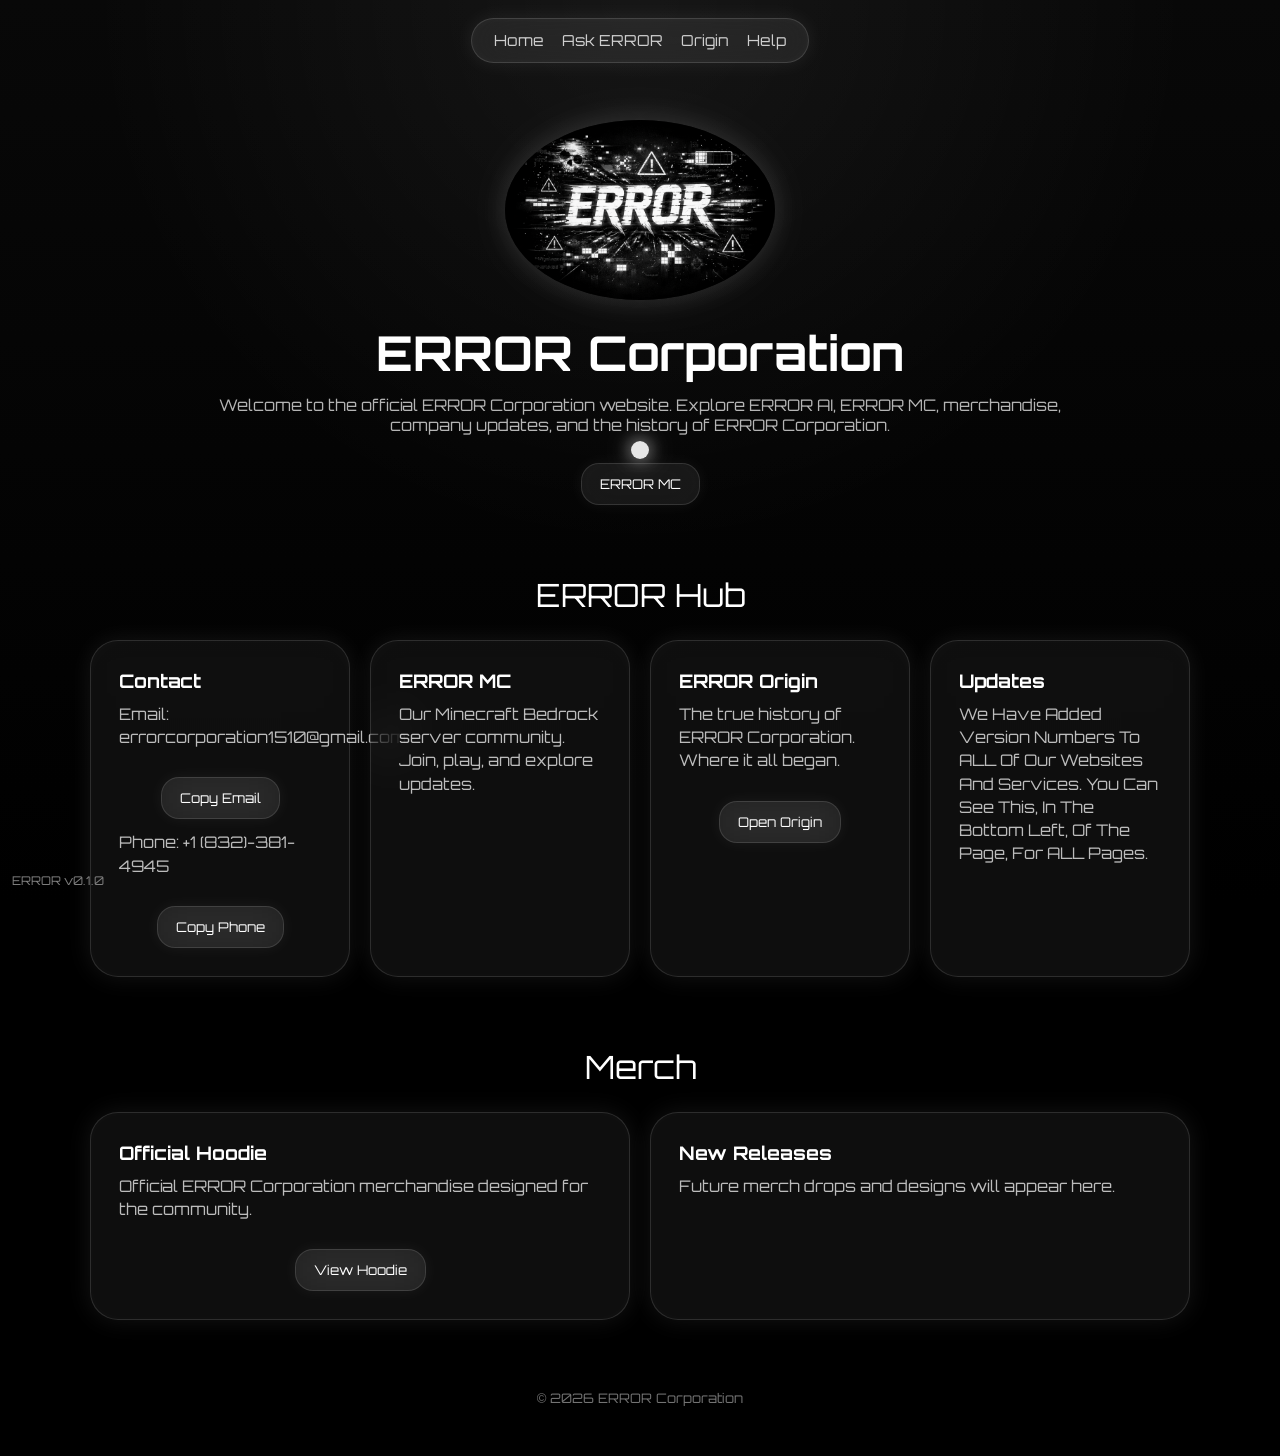
<file: index.html>
<!DOCTYPE html>
<html lang="en">
<head>
<meta charset="UTF-8">
<meta name="viewport" content="width=device-width, initial-scale=1.0">
<title>ERROR</title>

<link href="https://fonts.googleapis.com/css2?family=Orbitron:wght@400;500;700&display=swap" rel="stylesheet">

<link rel="icon" type="image/png" href="assets/ERROR Official Emblem 3.png">

<meta name="description" content="Welcome to the official ERROR Corporation website. Explore ERROR AI, ERROR MC, projects, updates, merchandise, and the history of ERROR Corporation.">

<meta name="keywords" content="ERROR Corporation, ERROR, ERROR AI, ERROR MC, AI chatbot, gaming community, minecraft server, experimental technology">

<meta name="author" content="ERROR Corporation">

<meta name="robots" content="index, follow">

<meta name="bingbot" content="index, follow">

<meta property="og:title" content="ERROR Corporation">
<meta property="og:description" content="A futuristic technology and AI-driven project featuring ERROR AI and ERROR MC.">
<meta property="og:type" content="website">
<meta property="og:url" content="https://error-lake.vercel.app/">
<meta property="og:image" content="https://error-lake.vercel.app/assets/ERROR Logo 1.png">

<meta name="twitter:card" content="summary_large_image">
<meta name="twitter:title" content="ERROR Corporation">
<meta name="twitter:description" content="Futuristic AI + gaming + experimental tech project.">
<meta name="twitter:image" content="https://error-lake.vercel.app/assets/ERROR Logo 1.png">

<link rel="canonical" href="https://error-lake.vercel.app/">

<style>
*{
  margin:0;
  padding:0;
  box-sizing:border-box;
  font-family:"Orbitron", sans-serif;
}

html{
  scroll-behavior:smooth;
}

body{
  background:#000;
  color:#fff;
  overflow-x:hidden;
  cursor:none;
}

/* STATIC BACKGROUND */
body::before{
  content:"";
  position:fixed;
  inset:0;
  background:
  radial-gradient(circle at top, rgba(255,255,255,.06), transparent 50%),
  linear-gradient(to bottom, rgba(255,255,255,.03), rgba(0,0,0,.96));
  z-index:0;
}

/* TOP BAR */
.topbar{
  position:fixed;
  top:18px;
  left:50%;
  transform:translateX(-50%);
  z-index:50;

  padding:12px 22px;
  border-radius:999px;

  background:rgba(255,255,255,.08);
  backdrop-filter:blur(22px);
  border:1px solid rgba(255,255,255,.14);

  box-shadow:
  0 0 20px rgba(255,255,255,.08),
  inset 0 0 10px rgba(255,255,255,.03);

  display:flex;
  gap:18px;
  align-items:center;
}

.topbar a{
  color:#fff;
  text-decoration:none;
  font-size:.95rem;
  opacity:.78;
  transition:.25s;
}

.topbar a:hover{
  opacity:1;
  text-shadow:0 0 12px rgba(255,255,255,.45);
}

/* MAIN */
main{
  position:relative;
  z-index:2;
  padding:120px 16px 50px;
}

/* HERO */
.hero{
  text-align:center;
  max-width:900px;
  margin:auto;
}

.hero img{
  height:180px;
  width:auto;
  border-radius:50%;
  box-shadow:
  0 0 28px rgba(255,255,255,.14),
  0 0 70px rgba(255,255,255,.05);
}

.hero h1{
  margin-top:18px;
  font-size:3rem;
}

.hero p{
  margin-top:12px;
  opacity:.7;
  font-size:1rem;
}

/* BUTTONS */
.btn-row{
  margin-top:28px;
  display:flex;
  flex-wrap:wrap;
  gap:12px;
  justify-content:center;
}

button{
  border:none;
  color:white;
  padding:12px 18px;
  border-radius:18px;
  cursor:pointer;
  transition:.25s;

  background:rgba(255,255,255,.08);
  backdrop-filter:blur(18px);
  border:1px solid rgba(255,255,255,.12);

  box-shadow:0 0 16px rgba(255,255,255,.06);
}

button:hover{
  transform:translateY(-2px);
  background:rgba(255,255,255,.14);
  box-shadow:0 0 24px rgba(255,255,255,.12);
}

/* SECTIONS */
.section{
  margin-top:70px;
}

.section-title{
  text-align:center;
  font-size:2rem;
  margin-bottom:25px;
}

/* GRID */
.grid{
  display:grid;
  grid-template-columns:repeat(auto-fit,minmax(260px,1fr));
  gap:20px;
  max-width:1100px;
  margin:auto;
}

/* CARD */
.card{
  padding:28px;
  border-radius:28px;

  background:rgba(255,255,255,.055);
  backdrop-filter:blur(25px);
  border:1px solid rgba(255,255,255,.13);

  box-shadow:
  0 0 24px rgba(255,255,255,.08),
  inset 0 0 14px rgba(255,255,255,.02);

  transition:.28s;
}

.card:hover{
  transform:translateY(-6px);
  box-shadow:
  0 0 34px rgba(255,255,255,.13),
  inset 0 0 14px rgba(255,255,255,.03);
}

.card h3{
  margin-bottom:10px;
}

.card p{
  opacity:.72;
  line-height:1.45;
}

/* FOOTER */
footer{
  margin-top:70px;
  text-align:center;
  opacity:.45;
  font-size:.82rem;
}

/* OPTIMIZED CURSOR */
.cursor{
  position:fixed;
  width:18px;
  height:18px;
  border-radius:50%;
  pointer-events:none;
  z-index:9999;

  background:rgba(255,255,255,.9);

  box-shadow:
  0 0 18px rgba(255,255,255,.75),
  0 0 40px rgba(255,255,255,.28);

  transform:translate(-50%,-50%);
  transition:
  transform .08s linear,
  width .2s ease,
  height .2s ease,
  opacity .2s ease;
}

.cursor.active{
  width:28px;
  height:28px;

  background:rgba(255,255,255,.95);

  box-shadow:
  0 0 24px rgba(255,255,255,.85),
  0 0 60px rgba(255,255,255,.35);
}

.version-info{
  position:fixed;
  bottom:12px;
  left:12px;

  color:#808080;
  font-size:12px;
  font-family:'Orbitron',sans-serif;

  z-index:5;
  pointer-events:none;
}

@media(max-width:700px){
  .hero h1{
    font-size:2.2rem;
  }

  .topbar{
    gap:10px;
    padding:10px 14px;
    flex-wrap:wrap;
    justify-content:center;
  }
}
</style>
</head>

<body>

<div class="cursor"></div>

<main>

<section class="hero" id="home">

  <img src="assets/ERROR Logo 1.png" alt="ERROR Logo">

  <h1>ERROR Corporation</h1>

  <p>
Welcome to the official ERROR Corporation website.
Explore ERROR AI, ERROR MC, merchandise, company updates,
and the history of ERROR Corporation.
</p>

  <div class="btn-row">

    <button onclick="window.open('errormc.html','_blank')">
      ERROR MC
    </button>

  </div>

</section>

<section class="section">

  <div class="section-title">ERROR Hub</div>

  <div class="grid">

  <div class="card">
    <h3>Contact</h3>

    <p>Email: errorcorporation1510@gmail.com</p>
    <div class="btn-row">
  <button onclick="copyText(this, 'errorcorporation1510@gmail.com')">
    Copy Email
  </button>
</div>
  
    <p style="margin-top:12px;">Phone: +1 (832)-381-4945</p>
    <div class="btn-row">
  <button onclick="copyText(this, '+1 (832)-381-4945')">
    Copy Phone
  </button>
</div>
  </div>

    <div class="card">
      <h3>ERROR MC</h3>
      <p>Our Minecraft Bedrock server community. Join, play, and explore updates.</p>
    </div>

    <div class="card">
      <h3>ERROR Origin</h3>
      <p>The true history of ERROR Corporation. Where it all began.</p>

      <div class="btn-row">
        <button onclick="window.open('origin.html','_blank')">
          Open Origin
        </button>
      </div>

    </div>

    <div class="card">
      <h3>Updates</h3>
      <p>We Have Added Version Numbers To ALL Of Our Websites And Services. You Can See This, In The Bottom Left, Of The Page, For ALL Pages.</p>
    </div>

  </div>

</section>

<section class="section">

  <div class="section-title">Merch</div>

  <div class="grid">

    <div class="card">

      <h3>Official Hoodie</h3>

      <p>Official ERROR Corporation merchandise designed for the community.</p>

      <div class="btn-row">
        <button onclick="window.open('https://www.customink.com/designs/ERROR%20Official%20Hoodie/bbc0-00d2-3tuy/share?pc=EMAIL-40778&utm_campaign=shared%20design&utm_source=share%20link&utm_medium=shared%20design&utm_content=shared%20desktop','_blank')">
          View Hoodie
        </button>
      </div>

    </div>

    <div class="card">
      <h3>New Releases</h3>
      <p>Future merch drops and designs will appear here.</p>
    </div>

  </div>

</section>

<footer>
© 2026 ERROR Corporation
</footer>

<div class="version-info">
ERROR v0.1.0
</div>

</main>

<script>
function clickSound(){
  const audio = new Audio("[data-uri]");
  audio.volume = 0.18;
  audio.play();
}

document.querySelectorAll("button,a").forEach(el=>{
  el.addEventListener("click", clickSound);
});

const cursor = document.querySelector(".cursor");

let mouseX = window.innerWidth / 2;
let mouseY = window.innerHeight / 2;

let currentX = mouseX;
let currentY = mouseY;

document.addEventListener("mousemove", e=>{
  mouseX = e.clientX;
  mouseY = e.clientY;
});

function animateCursor(){
  currentX += (mouseX - currentX) * 0.18;
  currentY += (mouseY - currentY) * 0.18;

  cursor.style.left = currentX + "px";
  cursor.style.top = currentY + "px";

  requestAnimationFrame(animateCursor);
}

animateCursor();

document.querySelectorAll("button,a,.card").forEach(el=>{
  el.addEventListener("mouseenter", ()=>cursor.classList.add("active"));
  el.addEventListener("mouseleave", ()=>cursor.classList.remove("active"));
});
</script>

<script>
function copyText(button, text){
  navigator.clipboard.writeText(text).catch(err => {
  console.warn("Clipboard failed:", err);
});

  const original = button.innerText;
  button.innerText = "Copied ✓";

  setTimeout(() => {
    button.innerText = original;
  }, 1200);
}
</script>

<script type="module">
import { loadToolbar } from "./js/toolbar.js";

document.addEventListener("DOMContentLoaded", () => {
  loadToolbar();
});
</script>

</body>
</html>
</file>
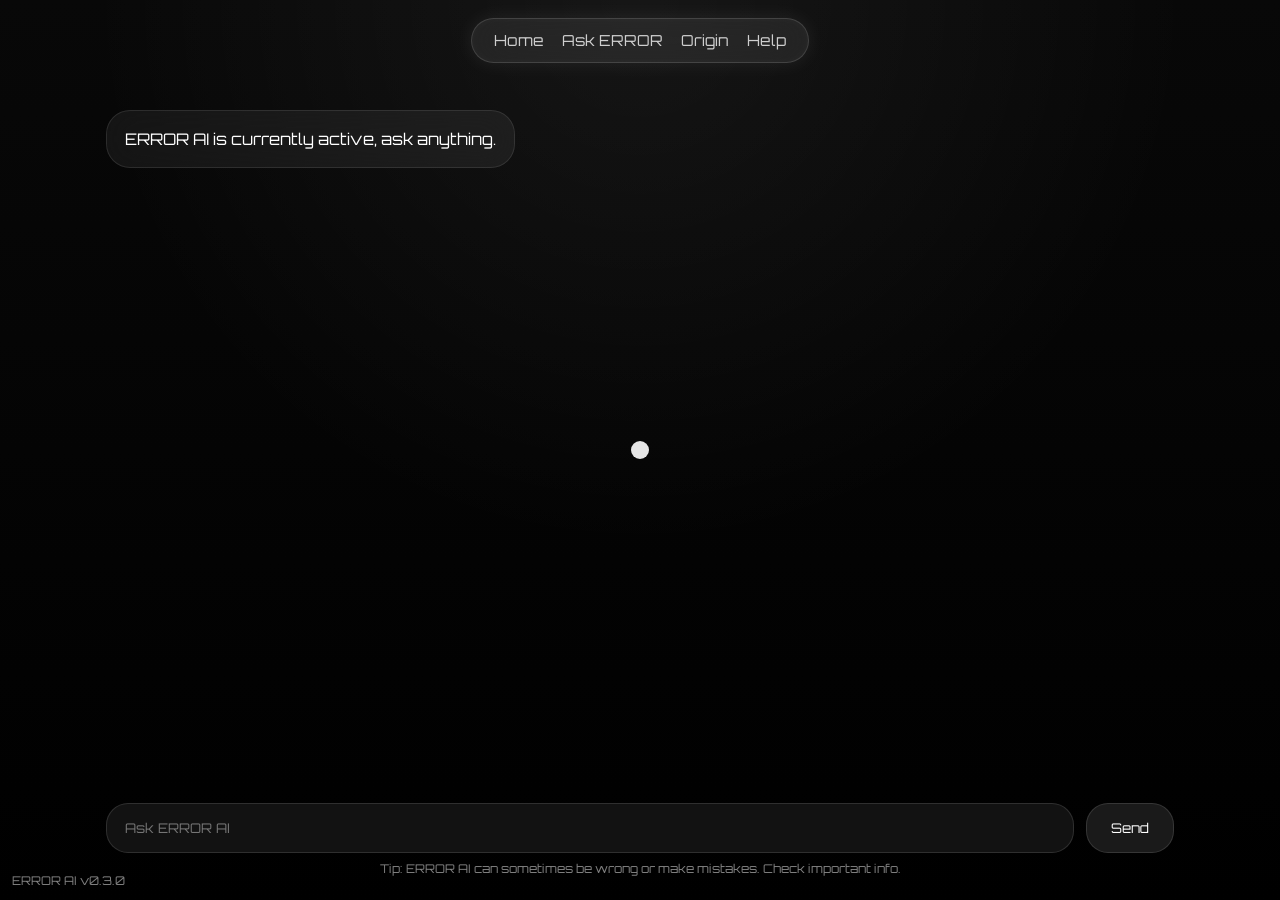
<file: ai.html>
<!DOCTYPE html>
<html lang="en">
<head>
<meta charset="UTF-8">
<meta name="viewport" content="width=device-width, initial-scale=1.0">
<title>ERROR AI</title>

<link rel="icon" type="image/png" href="assets/ERROR Logo 2.png">

<link rel="preconnect" href="https://fonts.googleapis.com">
<link rel="preconnect" href="https://fonts.gstatic.com" crossorigin>
<link href="https://fonts.googleapis.com/css2?family=Orbitron:wght@400;500;700&display=swap" rel="stylesheet">

<link rel="stylesheet" href="css/global.css">

<style>
*{
  margin:0;
  padding:0;
  box-sizing:border-box;
}

html{
  scroll-behavior:smooth;
  cursor:none;
}

body{
  background:#000;
  color:#fff;
  overflow-y:auto;
  overflow-x:hidden;
  cursor:none;
}

/* BACKGROUND */
body::before{
  content:"";
  position:fixed;
  inset:0;
  background:
    radial-gradient(circle at top, rgba(255,255,255,.06), transparent 50%),
    linear-gradient(to bottom, rgba(255,255,255,.03), rgba(0,0,0,.96));
  z-index:0;
}

/* MAIN LAYOUT */
main{
  position:relative;
  z-index:2;
  width:100%;
  height:100vh;
  display:flex;
  flex-direction:column;
}

/* CHAT CONTAINER */
.chat-container{
  flex:1;
  width:100%;
  max-width:1100px;
  margin:auto;
  display:flex;
  flex-direction:column;
  padding:110px 16px 24px;
}

/* CHAT BOX (IMPORTANT FIX: smooth scrolling) */
.chat-box{
  flex:1;
  overflow-y:auto;
  display:flex;
  flex-direction:column;
  gap:18px;
  padding-right:6px;
}

/* MESSAGES */
.message{
  max-width:78%;
  padding:16px 18px;
  border-radius:24px;
  line-height:1.5;
  backdrop-filter:blur(18px);
  border:1px solid rgba(255,255,255,.1);
  animation:fadeIn .25s ease;
}

.user{
  align-self:flex-end;
  background:rgba(255,255,255,.12);
}

.ai{
  align-self:flex-start;
  background:rgba(255,255,255,.06);
}

/* INPUT AREA */
.input-area{
  margin-top:18px;
  display:flex;
  gap:12px;
}

.input-area input{
  flex:1;
  padding:16px 18px;
  border:none;
  outline:none;
  color:white;
  border-radius:22px;
  background:rgba(255,255,255,.07);
  border:1px solid rgba(255,255,255,.12);
}

.input-area button{
  border:none;
  color:white;
  padding:16px 24px;
  border-radius:22px;
  cursor:none;
  background:rgba(255,255,255,.1);
  border:1px solid rgba(255,255,255,.12);
}

/* CUSTOM CURSOR */
.cursor{
  position:fixed;
  width:18px;
  height:18px;
  border-radius:50%;
  pointer-events:none;
  z-index:2147483647;
  background:rgba(255,255,255,.9);
  transform:translate(-50%,-50%);
}

/* LOCK SCREEN */
#errorLock {
  position:fixed;
  inset:0;
  background:rgba(0,0,0,.96);
  display:none;
  align-items:center;
  justify-content:center;
  flex-direction:column;
  z-index:10000;
}

#errorLock input {
  padding:12px;
  border-radius:10px;
  border:none;
  outline:none;
  margin-top:12px;
}

#errorLock button {
  margin-top:10px;
  padding:10px 16px;
  cursor:none;
}

/* VERSION NUMBER */
.version-info{
  position:fixed;
  bottom:12px;
  left:12px;

  color:#808080;
  font-size:12px;
  font-family:'Orbitron',sans-serif;

  z-index:5;
  pointer-events:none;
}

/* TIP LINE */
.error-tip{
  margin-top:8px;

  color:#808080;
  font-size:12px;
  font-family:'Orbitron',sans-serif;

  text-align:center;
  user-select:none;
}

/* ANIMATION */
@keyframes fadeIn{
  from{opacity:0; transform:translateY(8px);}
  to{opacity:1; transform:translateY(0);}
}
</style>
</head>

<body>

<div class="cursor"></div>

<!-- 🔥 LOCK SCREEN -->
<div id="errorLock">
  <h2>EMPLOYEE ACCESS REQUIRED</h2>
  <input type="password" id="errorPass" placeholder="Enter Code">
  <button onclick="checkErrorPass()">Unlock</button>
</div>

<main>

  <div class="chat-container">

    <div class="chat-box" id="chatBox">
      <div class="message ai">ERROR AI is currently active, ask anything.</div>
    </div>

    <div class="input-area">
      <input type="text" id="userInput" placeholder="Ask ERROR AI">
      <button id="sendBtn">Send</button>
    </div>

    <div class="error-tip">
  Tip: ERROR AI can sometimes be wrong or make mistakes. Check important info.
</div>

  </div>

</main>

<div class="version-info">
ERROR AI v0.3.0
</div>

<script>

let isUnlocked = false;
let identity = "User"; // changes after unlock

const chatBox = document.getElementById("chatBox");
const userInput = document.getElementById("userInput");
const sendBtn = document.getElementById("sendBtn");
const lockScreen = document.getElementById("errorLock");

const savedChat = localStorage.getItem("errorChat");

if(savedChat){
  chatBox.innerHTML = savedChat;
}

chatBox.scrollTop = chatBox.scrollHeight;

function addMessage(text, type){
  const div = document.createElement("div");
  div.className = `message ${type}`;
  div.textContent = text;

  chatBox.appendChild(div);
  chatBox.scrollTop = chatBox.scrollHeight;

  localStorage.setItem(
    "errorChat",
    chatBox.innerHTML
  );
}

/* 🔥 TRIGGER LOCK */
function handleSpecial(message){
  if(message.trim() === "This is ERROR"){
    lockScreen.style.display = "flex";
    return true;
  }
  return false;
}

/* 🔥 PASSWORD CHECK */
function checkErrorPass(){
  const pass = document.getElementById("errorPass").value;

  if(pass === "1510"){
    isUnlocked = true;
    identity = "ERROR";

    lockScreen.style.display = "none";
    addMessage("ERROR MODE ACTIVATED", "ai");
  } else {
    alert("ACCESS DENIED");
  }
}

async function sendMessage(){

  const message = userInput.value.trim();
  if(!message) return;

  /* CHECK SPECIAL TRIGGER */
  if(handleSpecial(message)){
    userInput.value = "";
    return;
  }

  /* 🔥 NATURE CLIENT COMMAND */
  if(message.trim() === "utility mod link nature"){

    addMessage(message, "user");

    addMessage(
      "Nature Client Utility Mod: https://natureclient.com/",
      "ai"
    );

    userInput.value = "";
    return;
  }

  /* NORMAL FLOW */
  addMessage(message, "user");
  userInput.value = "";

  addMessage("ERROR AI is thinking...", "ai");
  const thinkingMessage = chatBox.lastElementChild;

  try{

    const response = await fetch("/api/ai", {
      method:"POST",
      headers:{ "Content-Type":"application/json" },
      body:JSON.stringify({ message })
    });

    const data = await response.json();

    let reply = data.reply || "No response.";

    if(isUnlocked){
      reply = `[${identity}] ${reply}`;
    }

    thinkingMessage.textContent = reply;

  } catch(error){
    thinkingMessage.textContent = "ERROR AI connection failure.";
  }
}

sendBtn.addEventListener("click", sendMessage);

userInput.addEventListener("keydown", e=>{
  if(e.key === "Enter"){
    sendMessage();
  }
});

</script>

<script>
const cursor = document.querySelector(".cursor");

let mouseX = window.innerWidth / 2;
let mouseY = window.innerHeight / 2;
let currentX = mouseX;
let currentY = mouseY;

document.addEventListener("mousemove", e=>{
  mouseX = e.clientX;
  mouseY = e.clientY;
});

function animateCursor(){
  currentX += (mouseX - currentX) * 0.18;
  currentY += (mouseY - currentY) * 0.18;

  cursor.style.left = currentX + "px";
  cursor.style.top = currentY + "px";

  requestAnimationFrame(animateCursor);
}

animateCursor();
</script>

<script type="module">
import { loadToolbar } from "./js/toolbar.js";
loadToolbar();
</script>

</body>
</html>
</file>
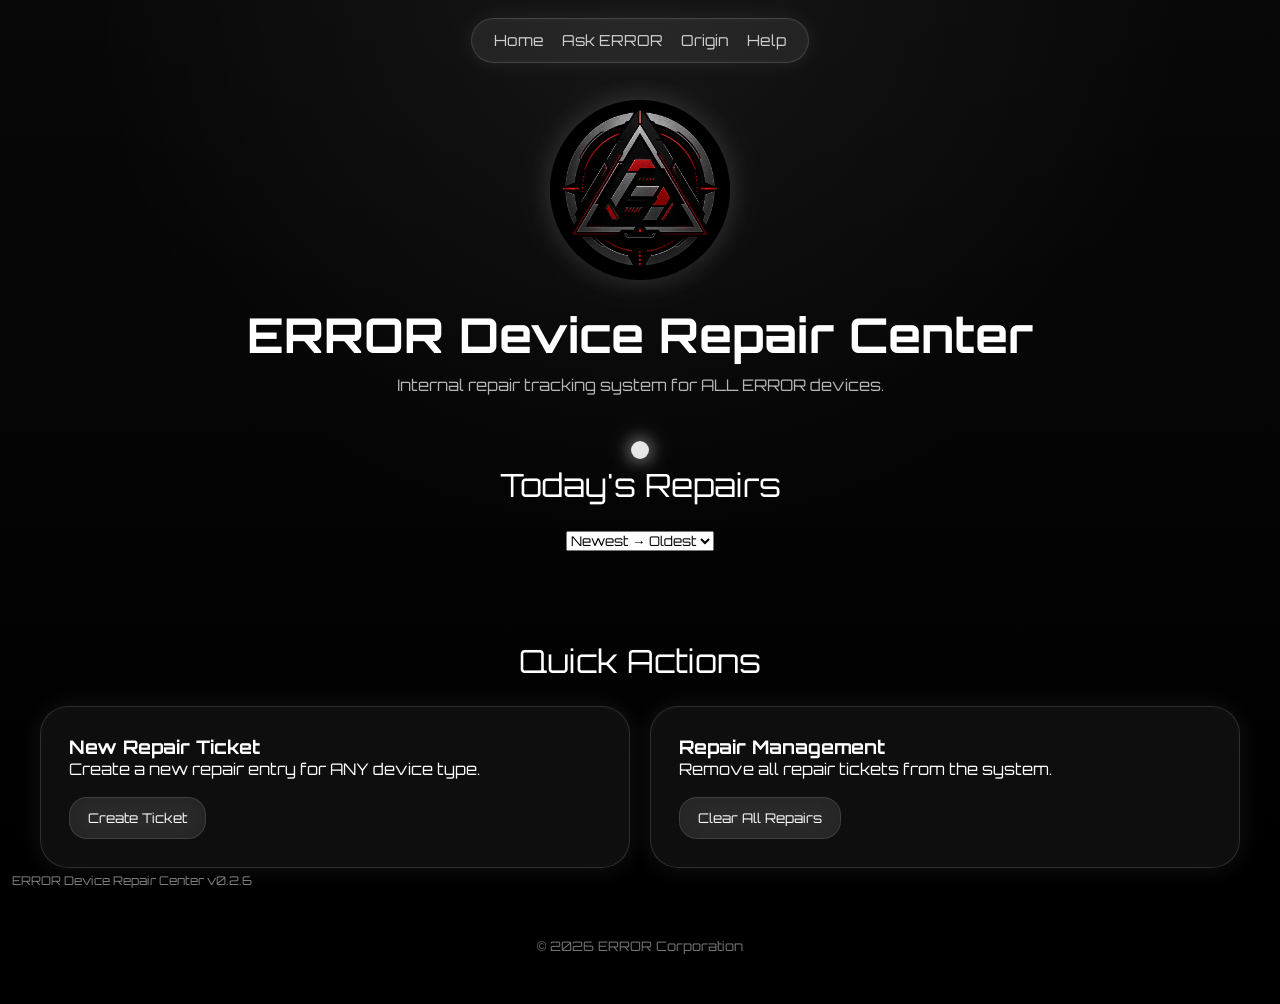
<file: devicerepair.html>
<!DOCTYPE html>
<html lang="en">
<head>
<meta charset="UTF-8">
<meta name="viewport" content="width=device-width, initial-scale=1.0">

<title>ERROR Device Repair Center</title>

<link rel="icon" type="image/png" href="assets/ERROR Official Emblem 3.png">

<link href="https://fonts.googleapis.com/css2?family=Orbitron:wght@400;500;700&display=swap" rel="stylesheet">

<style>
*{
    margin:0;
    padding:0;
    box-sizing:border-box;
    font-family:"Orbitron",sans-serif;
}

html{scroll-behavior:smooth;}

body{
    background:#000;
    color:white;
    overflow-x:hidden;
    cursor:none;
}

/* BACKGROUND */
body::before{
    content:"";
    position:fixed;
    inset:0;
    background:
    radial-gradient(circle at top, rgba(255,255,255,.06), transparent 50%),
    linear-gradient(to bottom, rgba(255,255,255,.03), rgba(0,0,0,.96));
    z-index:0;
}

/* CURSOR */
.cursor{
    position:fixed;
    width:18px;
    height:18px;
    border-radius:50%;
    pointer-events:none;
    z-index:99999;
    background:rgba(255,255,255,.9);
    box-shadow:
    0 0 18px rgba(255,255,255,.75),
    0 0 40px rgba(255,255,255,.28);
    transform:translate(-50%,-50%);
}

.cursor.active{
    width:28px;
    height:28px;
}

main{
    position:relative;
    z-index:2;
    padding:100px 20px 50px;
}

.hero{
    text-align:center;
    max-width:900px;
    margin:auto;
}

.hero img{
    width:180px;
    border-radius:50%;
    box-shadow:
    0 0 28px rgba(255,255,255,.14),
    0 0 70px rgba(255,255,255,.05);
}

.hero h1{margin-top:20px;font-size:3rem;}
.hero p{margin-top:10px;opacity:.7;}

.section{margin-top:70px;}

.section-title{
    text-align:center;
    font-size:2rem;
    margin-bottom:25px;
}

.grid{
    display:grid;
    grid-template-columns:repeat(auto-fit,minmax(300px,1fr));
    gap:20px;
    max-width:1200px;
    margin:auto;
}

.card{
    padding:28px;
    border-radius:28px;
    background:rgba(255,255,255,.055);
    backdrop-filter:blur(25px);
    border:1px solid rgba(255,255,255,.13);
    box-shadow:
    0 0 24px rgba(255,255,255,.08),
    inset 0 0 14px rgba(255,255,255,.02);
    transition:.28s;
}

.card:hover{transform:translateY(-6px);}

.status{
    display:inline-block;
    padding:6px 12px;
    border-radius:999px;
    margin-top:10px;
    font-size:.8rem;
}

.waiting{background:rgba(255,180,0,.15);border:1px solid rgba(255,180,0,.3);}
.progress{background:rgba(0,120,255,.15);border:1px solid rgba(0,120,255,.3);}
.complete{background:rgba(0,255,120,.15);border:1px solid rgba(0,255,120,.3);}

.btn-row{margin-top:18px;display:flex;gap:10px;flex-wrap:wrap;}

button{
    border:none;
    color:white;
    padding:12px 18px;
    border-radius:18px;
    cursor:pointer;
    background:rgba(255,255,255,.08);
    backdrop-filter:blur(18px);
    border:1px solid rgba(255,255,255,.12);
}

button:hover{background:rgba(255,255,255,.14);}

.version-info{
  position:fixed;
  bottom:12px;
  left:12px;
  color:#808080;
  font-size:12px;
  z-index:5;
  pointer-events:none;
}

footer{
  margin-top:70px;
  text-align:center;
  opacity:.45;
  font-size:.82rem;
}

.topbar{
  position:fixed;
  top:18px;
  left:50%;
  transform:translateX(-50%);
  z-index:50;

  padding:12px 22px;
  border-radius:999px;

  background:rgba(255,255,255,.08);
  backdrop-filter:blur(22px);
  border:1px solid rgba(255,255,255,.14);

  box-shadow:
  0 0 20px rgba(255,255,255,.08),
  inset 0 0 10px rgba(255,255,255,.03);

  display:flex;
  gap:18px;
  align-items:center;
}

.topbar a{
  color:#fff;
  text-decoration:none;
  font-size:.95rem;
  opacity:.78;
  transition:.25s;
}

.topbar a:hover{
  opacity:1;
  text-shadow:0 0 12px rgba(255,255,255,.45);
}

/* MODAL */
.modal{
    position:fixed;
    inset:0;
    display:none;
    align-items:center;
    justify-content:center;
    background:rgba(0,0,0,.6);
    z-index:9999;
}

.modal-content{
    width:90%;
    max-width:500px;
    padding:25px;
    border-radius:20px;
    background:rgba(255,255,255,.06);
    backdrop-filter:blur(25px);
    border:1px solid rgba(255,255,255,.15);
}

.modal-content input,
.modal-content select{
    width:100%;
    margin:8px 0;
    padding:10px;
    border-radius:10px;
    border:none;
    outline:none;
    background:rgba(0,0,0,.4);
    color:white;
}

</style>
</head>

<body>

<div class="cursor"></div>

<main>

<section class="hero">
<img src="assets/ERROR Official Emblem 3.png">
<h1>ERROR Device Repair Center</h1>
<p>Internal repair tracking system for ALL ERROR devices.</p>
</section>

<section class="section">

<div class="section-title">
Today's Repairs
</div>

<div style="text-align:center;margin-bottom:20px;">

<select id="sortOrder" onchange="render()">

<option value="newest">
Newest → Oldest
</option>

<option value="oldest">
Oldest → Newest
</option>

</select>

</div>

<div class="grid" id="repairGrid"></div>

</section>

<section class="section">
<div class="section-title">Quick Actions</div>

<div class="grid">

<div class="card">

<h3>New Repair Ticket</h3>

<p>
Create a new repair entry for ANY device type.
</p>

<div class="btn-row">
<button onclick="openModal()">
Create Ticket
</button>
</div>

</div>

<div class="card">

<h3>Repair Management</h3>

<p>
Remove all repair tickets from the system.
</p>

<div class="btn-row">
<button onclick="clearRepairs()">
Clear All Repairs
</button>
</div>

</div>

</div>
</section>

<footer>
© 2026 ERROR Corporation
</footer>

<div class="version-info">
ERROR Device Repair Center v0.2.6
</div>

</main>

<!-- MODAL -->
<div class="modal" id="modal">
<div class="modal-content">
<h3>Create Repair Ticket</h3>

<input id="device" placeholder="Device (Laptop, iPhone, PC, Tablet, etc)">
<input id="owner" placeholder="Owner Name">
<input id="issue" placeholder="Description">
<input id="time" placeholder="Appointment Time">

<select id="status">
<option value="waiting">Waiting</option>
<option value="progress">In Progress</option>
<option value="complete">Completed</option>
</select>

<button onclick="addRepair()">Add Ticket</button>
<button onclick="closeModal()">Close</button>
</div>
</div>
<script>
const grid = document.getElementById("repairGrid");
let repairs = JSON.parse(localStorage.getItem("repairs") || "[]");

function save(){
    localStorage.setItem("repairs", JSON.stringify(repairs));
}

function deleteRepair(id){

    repairs = repairs.filter(r => r.id !== id);

    save();
    render();
}

function clearRepairs(){
    if(!confirm("Delete ALL repair tickets?")) return;

    repairs = [];

    save();
    render();
}

function render(){

    grid.innerHTML = "";

    let displayRepairs = [...repairs];

    const sortOrder = document.getElementById("sortOrder")?.value || "newest";

    // Sort by ID (timestamp-based order)
    if (sortOrder === "oldest") {
        displayRepairs.sort((a, b) => a.id - b.id);
    } else {
        displayRepairs.sort((a, b) => b.id - a.id);
    }

    const statusMap = {
        waiting: "Waiting",
        progress: "In Progress",
        complete: "Completed"
    };

    let html = "";

    displayRepairs.forEach((r) => {
        html += `
        <div class="card">

            <h3>${r.device}</h3>

            <p>
                Owner: ${r.owner}<br><br>
                Issue: ${r.issue}<br>
                Appointment: ${r.time}
            </p>

            <div class="status ${r.status}">
                ${statusMap[r.status]}
            </div>

            <div class="btn-row">
                <button onclick="deleteRepair('${r.id}')">
                    Delete
                </button>
            </div>

        </div>
        `;
    });

    grid.innerHTML = html;
}

function addRepair(){

    const device = document.getElementById("device").value;
    const owner = document.getElementById("owner").value;
    const issue = document.getElementById("issue").value;
    const time = document.getElementById("time").value;
    const status = document.getElementById("status").value;

    if (!device || !owner || !issue || !time) {
        alert("Please fill all fields");
        return;
    }

    repairs.unshift({
        id: Date.now(),
        device,
        owner,
        issue,
        time,
        status
    });

    save();
    closeModal();
    render();

    document.getElementById("device").value = "";
    document.getElementById("owner").value = "";
    document.getElementById("issue").value = "";
    document.getElementById("time").value = "";
    document.getElementById("status").value = "waiting";
}

function openModal(){
    document.getElementById("modal").style.display = "flex";
}

function closeModal(){
    document.getElementById("modal").style.display = "none";
}

render();

/* CURSOR */
const cursor = document.querySelector(".cursor");

let mouseX = window.innerWidth / 2;
let mouseY = window.innerHeight / 2;

let currentX = mouseX;
let currentY = mouseY;

document.addEventListener("mousemove", e=>{
    mouseX = e.clientX;
    mouseY = e.clientY;
});

function animateCursor(){
    currentX += (mouseX - currentX) * 0.18;
    currentY += (mouseY - currentY) * 0.18;

    cursor.style.left = currentX + "px";
    cursor.style.top = currentY + "px";

    requestAnimationFrame(animateCursor);
}
animateCursor();
</script>

<script type="module">
import { loadToolbar } from "./js/toolbar.js";

document.addEventListener("DOMContentLoaded", () => {
  loadToolbar();
});
</script>
</body>
</html>
</file>
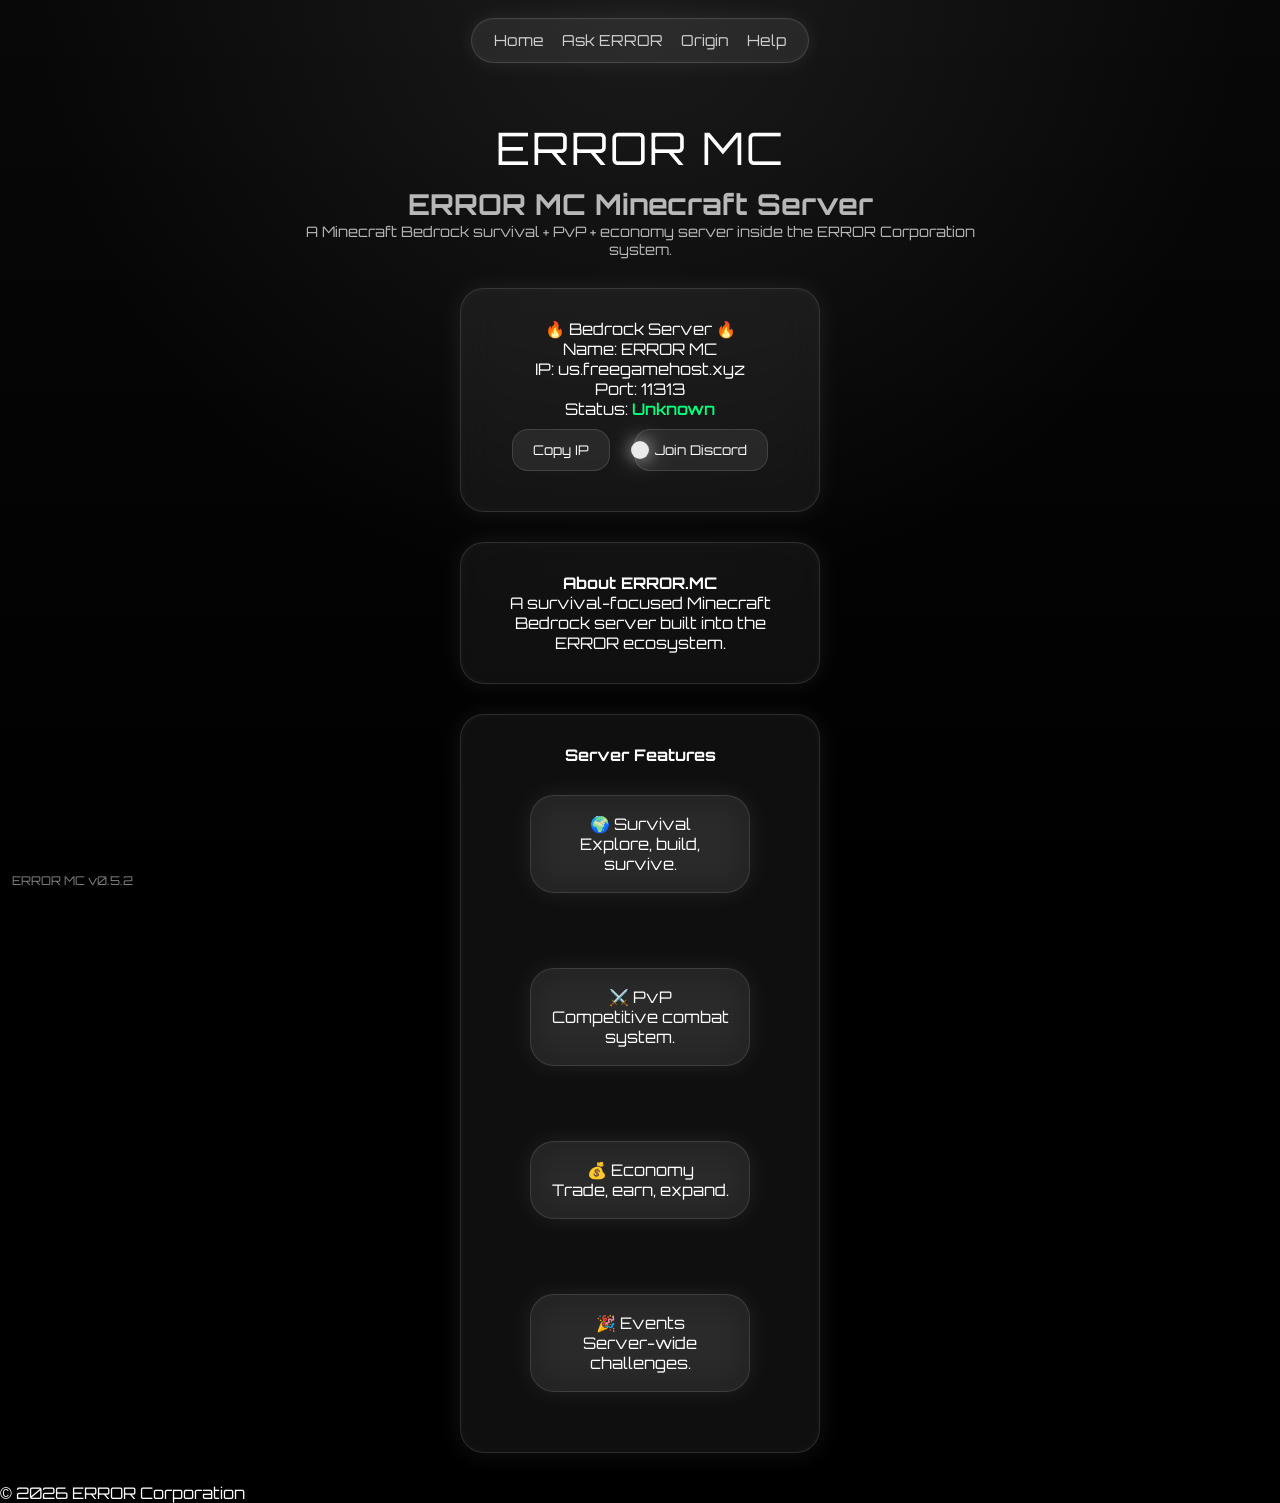
<file: errormc.html>
<!DOCTYPE html>
<html lang="en">
<head>
<meta charset="UTF-8">
<meta name="viewport" content="width=device-width, initial-scale=1.0">

<title>ERROR MC Minecraft Server</title>

<link rel="icon" href="https://thumbs.dreamstime.com/b/capital-letter-m-consisting-flame-burning-fire-flames-alphabet-black-background-285082780.jpg">

<!-- ERROR OS FONT SYSTEM -->
<link rel="preconnect" href="https://fonts.googleapis.com">
<link rel="preconnect" href="https://fonts.gstatic.com" crossorigin>
<link href="https://fonts.googleapis.com/css2?family=Orbitron:wght@400;500;700&display=swap" rel="stylesheet">
<link rel="stylesheet" href="css/global.css">

<style>
body{
  background:#000;
  color:#fff;
  overflow-x:hidden;
  cursor:none;
}

/* GLASS BACKGROUND (ERROR OS STYLE) */
body::before{
  content:"";
  position:fixed;
  inset:0;
  background:
    radial-gradient(circle at top, rgba(255,255,255,.08), transparent 55%),
    linear-gradient(to bottom, rgba(255,255,255,.03), rgba(0,0,0,.96));
  z-index:0;
}

/* CURSOR (ERROR OS STYLE) */
.cursor{
  position:fixed;
  width:18px;
  height:18px;
  border-radius:50%;
  pointer-events:none;
  z-index:9999;

  background:rgba(255,255,255,.9);
  box-shadow:
    0 0 18px rgba(255,255,255,.7),
    0 0 40px rgba(255,255,255,.25);

  transform:translate(-50%,-50%);
}

/* HEADER */
header{
  font-size:2.8rem;
  text-align:center;
  margin:120px 0 10px;
  position:relative;
  z-index:2;
  letter-spacing:2px;
}

/* SEO TEXT */
.seo-text{
  text-align:center;
  max-width:700px;
  margin:auto;
  opacity:.7;
  font-size:.9rem;
  position:relative;
  z-index:2;
}

/* GLASS PANELS (UNIFIED ERROR OS STYLE) */
.panel, .description{
  background:rgba(255,255,255,.06);
  backdrop-filter:blur(18px);
  border-radius:24px;

  border:1px solid rgba(255,255,255,.12);

  box-shadow:
    0 0 25px rgba(255,255,255,.08),
    inset 0 0 12px rgba(255,255,255,.03);

  padding:30px;
  width:360px;
  max-width:90%;
  margin:30px auto;

  text-align:center;
  position:relative;
  z-index:2;
}

/* BUTTONS */
button{
  background:rgba(255,255,255,.08);
  border:1px solid rgba(255,255,255,.12);
  color:#fff;

  padding:12px 20px;
  margin:10px;
  border-radius:16px;

  transition:.25s;
}

button:hover{
  transform:translateY(-3px);
  background:rgba(255,255,255,.14);
}

/* FEATURES */
.features{
  display:flex;
  flex-wrap:wrap;
  gap:15px;
  justify-content:center;
}

.features .panel{
  flex:1 1 200px;
  max-width:220px;
  padding:18px;
  transition:.25s;
}

.features .panel:hover{
  transform:translateY(-5px) scale(1.03);
  box-shadow:0 0 30px rgba(0,255,150,.18);
}

/* STATUS */
#status{
  color:#00ff7f;
  font-weight:600;
}

.version-info{
  position:fixed;
  bottom:12px;
  left:12px;

  color:#808080;
  font-size:12px;
  font-family:'Orbitron',sans-serif;

  z-index:5;
  pointer-events:none;
}

/* FOOTER */
footer{
  text-align:center;
  margin:50px 0 20px;
  opacity:.5;
  font-size:.8rem;
  position:relative;
  z-index:2;
}

</style>
</head>

<body>

<div class="cursor"></div>

<header>ERROR MC</header>

<div class="seo-text">
  <h1>ERROR MC Minecraft Server</h1>
  <p>
    A Minecraft Bedrock survival + PvP + economy server inside the ERROR Corporation system.
  </p>
</div>

<div class="panel">
  <p>🔥 Bedrock Server 🔥</p>
  <p>Name: ERROR MC</p>
  <p>IP: us.freegamehost.xyz</p>
  <p>Port: 11313</p>

  <p>Status: <span id="status">Checking...</span></p>

  <button onclick="copyIP()">Copy IP</button>

  <button onclick="window.open('https://discord.gg/rzAHkEmq','_blank')">
    Join Discord
  </button>
</div>

<div class="description">
  <p><strong>About ERROR.MC</strong></p>
  <p>
    A survival-focused Minecraft Bedrock server built into the ERROR ecosystem.
  </p>
</div>

<div class="description">
  <p><strong>Server Features</strong></p>

  <div class="features">

    <div class="panel">
      <p>🌍 Survival</p>
      <p>Explore, build, survive.</p>
    </div>

    <div class="panel">
      <p>⚔️ PvP</p>
      <p>Competitive combat system.</p>
    </div>

    <div class="panel">
      <p>💰 Economy</p>
      <p>Trade, earn, expand.</p>
    </div>

    <div class="panel">
      <p>🎉 Events</p>
      <p>Server-wide challenges.</p>
    </div>

  </div>
</div>

<div class="version-info">
ERROR MC v0.5.2
</div

<footer>
© 2026 ERROR Corporation
</footer>

<script>

/* COPY IP */
function copyIP(){
  navigator.clipboard.writeText("us.freegamehost.xyz:11313");
  alert("IP Copied");
}

/* STATUS CHECK */
fetch("https://api.mcsrvstat.us/bedrock/2/us.freegamehost.xyz:11313")
.then(r=>r.json())
.then(d=>{
  document.getElementById("status").innerText =
    d.online ? "Online ✅" : "Offline ❌";
})
.catch(()=>{
  document.getElementById("status").innerText = "Unknown";
});

/* CURSOR */
const cursor = document.querySelector(".cursor");

let mx = window.innerWidth/2;
let my = window.innerHeight/2;

let cx = mx;
let cy = my;

document.addEventListener("mousemove", e=>{
  mx = e.clientX;
  my = e.clientY;
});

function animate(){
  cx += (mx-cx)*0.18;
  cy += (my-cy)*0.18;

  cursor.style.left = cx + "px";
  cursor.style.top = cy + "px";

  requestAnimationFrame(animate);
}
animate();

</script>

<script type="module">

import { loadToolbar } from "./js/toolbar.js";

loadToolbar();

</script>

</body>
</html>
</file>
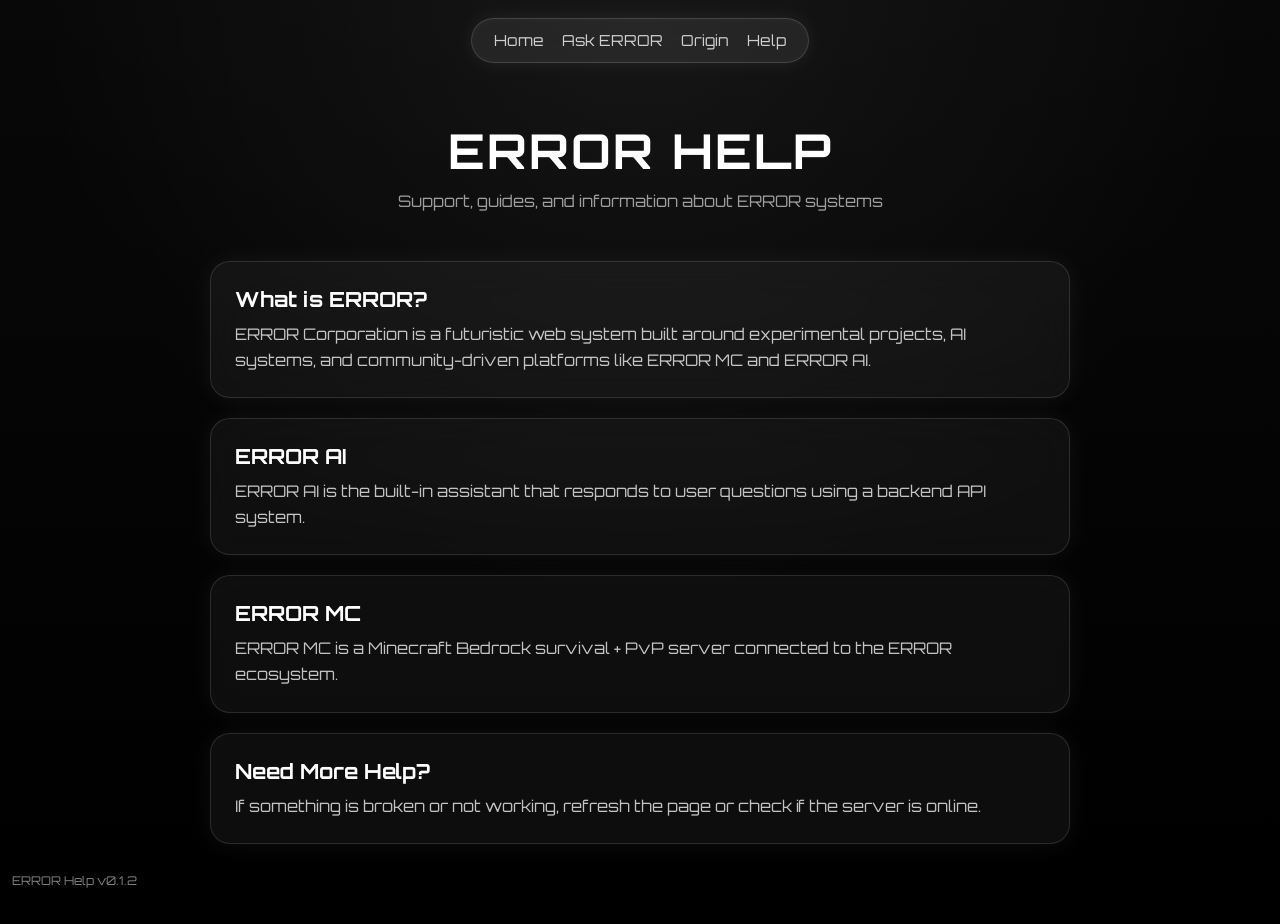
<file: help.html>
<!DOCTYPE html>
<html lang="en">
<head>
<meta charset="UTF-8">
<meta name="viewport" content="width=device-width, initial-scale=1.0">
<title>ERROR Help</title>

<link rel="stylesheet" href="css/global.css">

<link rel="preconnect" href="https://fonts.googleapis.com">
<link rel="preconnect" href="https://fonts.gstatic.com" crossorigin>
<link href="https://fonts.googleapis.com/css2?family=Orbitron:wght@400;500;700&display=swap" rel="stylesheet">

<link rel="icon" type="image/png" href="assets/ERROR Logo 2.png">

<style>
body{
  background:#000;
  color:#fff;
  overflow-x:hidden;
}

/* BACKGROUND */
body::before{
  content:"";
  position:fixed;
  inset:0;
  background:
    radial-gradient(circle at top, rgba(255,255,255,.06), transparent 55%),
    linear-gradient(to bottom, rgba(255,255,255,.03), rgba(0,0,0,.97));
  z-index:0;
}

/* MAIN */
main{
  position:relative;
  z-index:2;
  max-width:900px;
  margin:auto;
  padding:120px 20px 60px;
}

/* HEADER */
.header{
  text-align:center;
  margin-bottom:50px;
}

.header h1{
  font-size:3rem;
  letter-spacing:2px;
}

.header p{
  margin-top:10px;
  opacity:.6;
}

.version-info{
  position:fixed;
  bottom:12px;
  left:12px;

  color:#808080;
  font-size:12px;
  font-family:'Orbitron',sans-serif;

  z-index:5;
  pointer-events:none;
}

/* CARDS */
.section{
  margin-bottom:20px;
  padding:24px;
  border-radius:20px;

  background:rgba(255,255,255,.05);
  border:1px solid rgba(255,255,255,.12);
  backdrop-filter:blur(20px);

  box-shadow:0 0 25px rgba(255,255,255,.06);
}

.section h2{
  margin-bottom:10px;
  font-size:1.3rem;
}

.section p{
  opacity:.75;
  line-height:1.6;
}

</style>
</head>

<body>

<main>

<div class="header">
  <h1>ERROR HELP</h1>
  <p>Support, guides, and information about ERROR systems</p>
</div>

<div class="section">
  <h2>What is ERROR?</h2>
  <p>
    ERROR Corporation is a futuristic web system built around experimental projects,
    AI systems, and community-driven platforms like ERROR MC and ERROR AI.
  </p>
</div>

<div class="section">
  <h2>ERROR AI</h2>
  <p>
    ERROR AI is the built-in assistant that responds to user questions using a backend API system.
  </p>
</div>

<div class="section">
  <h2>ERROR MC</h2>
  <p>
    ERROR MC is a Minecraft Bedrock survival + PvP server connected to the ERROR ecosystem.
  </p>
</div>

<div class="section">
  <h2>Need More Help?</h2>
  <p>
    If something is broken or not working, refresh the page or check if the server is online.
  </p>
</div>

<div class="version-info">
ERROR Help v0.1.2
</div>

</main>

<script type="module">
  import { loadToolbar } from "./js/toolbar.js";
  document.addEventListener("DOMContentLoaded", loadToolbar);
</script>

</body>
</html>
</file>
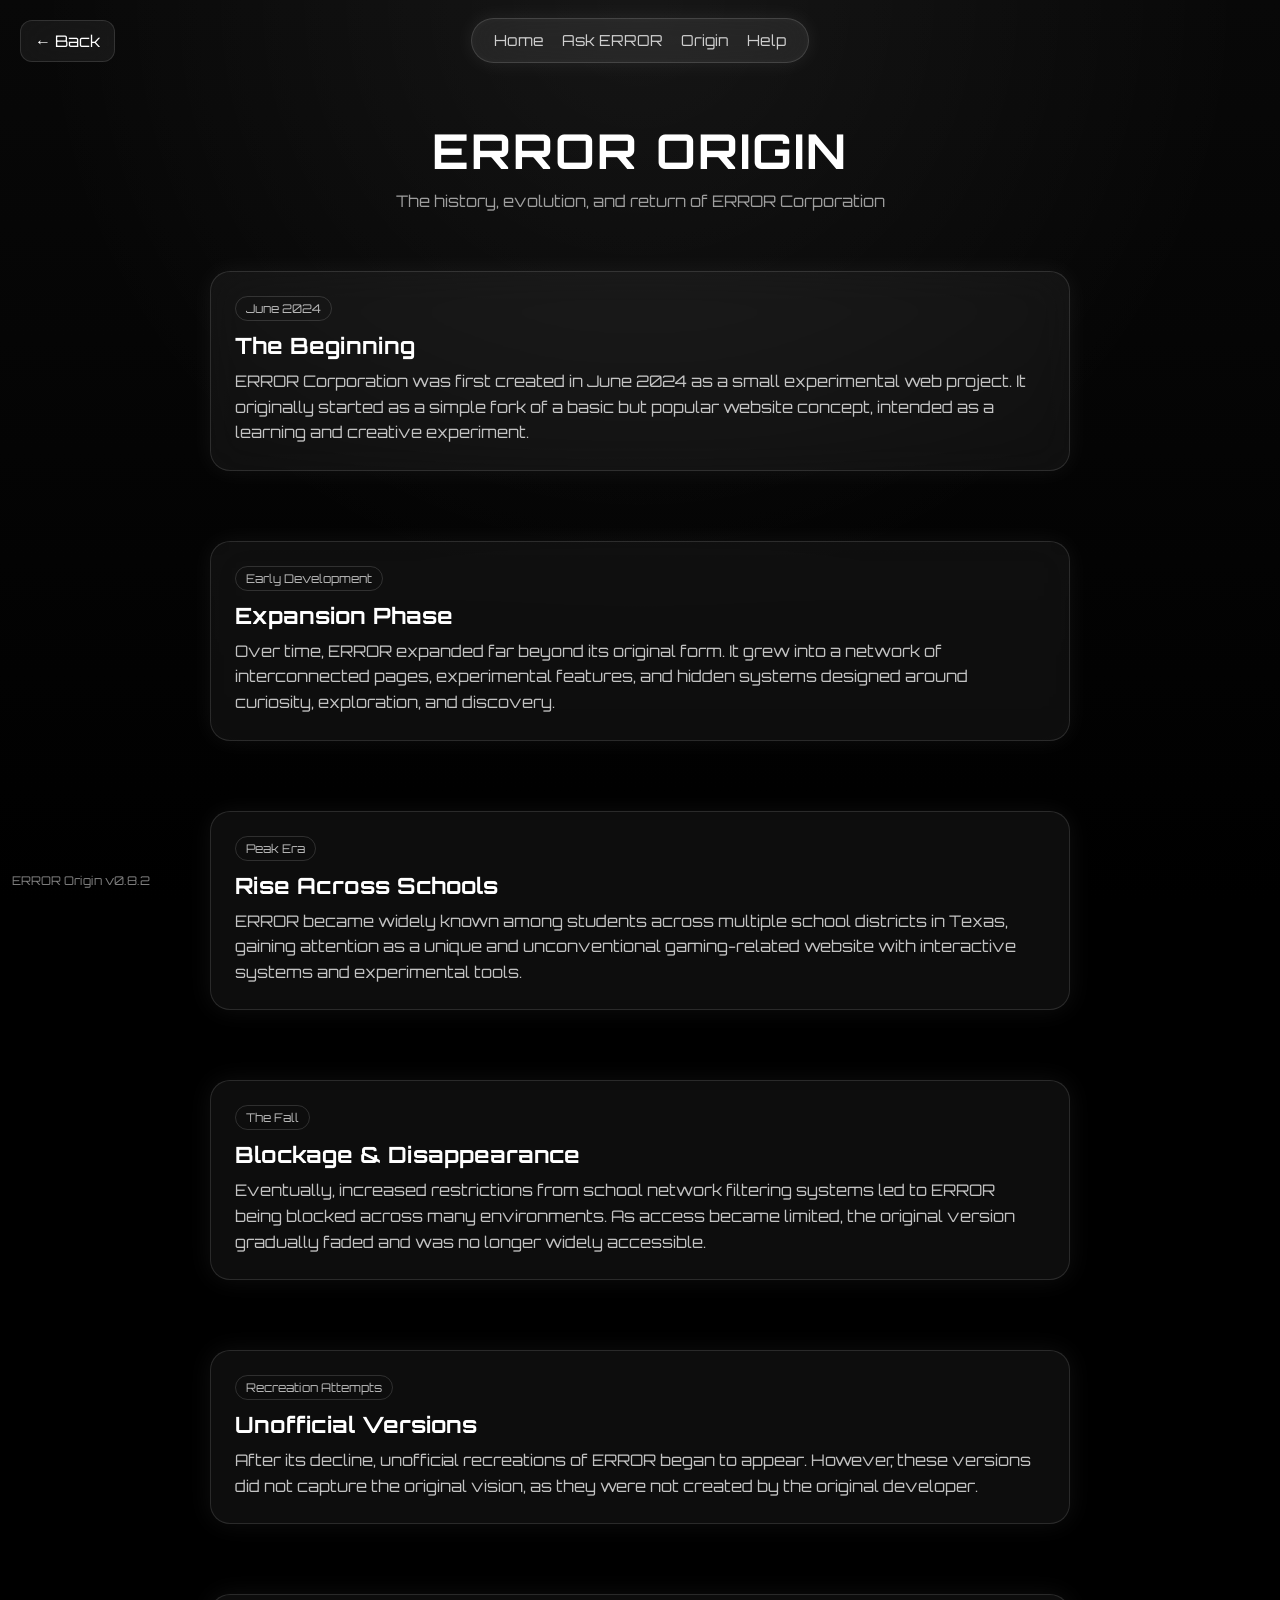
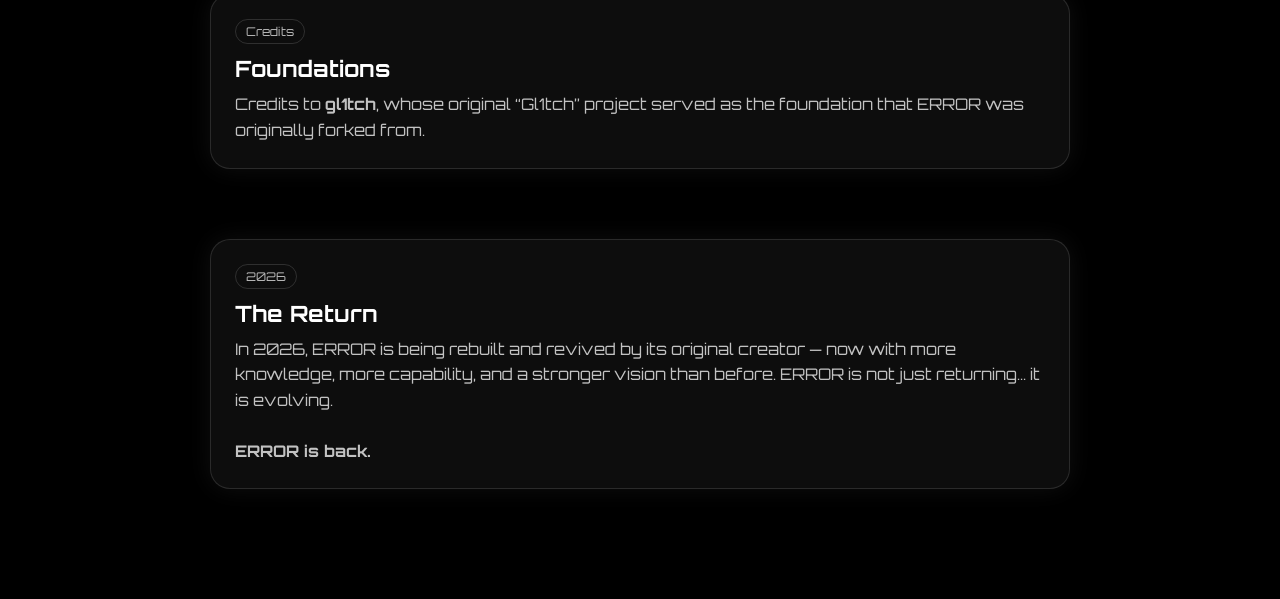
<file: origin.html>
<!DOCTYPE html>
<html lang="en">
<head>
<meta charset="UTF-8">
<meta name="viewport" content="width=device-width, initial-scale=1.0">
<title>ERROR Origin</title>

<link href="https://fonts.googleapis.com/css2?family=Orbitron:wght@400;500;700&display=swap" rel="stylesheet">

<link rel="stylesheet" href="css/global.css">

<link rel="icon" type="image/png" href="assets/ERROR Logo 2.png">

<style>
*{
  margin:0;
  padding:0;
  box-sizing:border-box;
}

body{
  background:#000;
  color:#fff;
  overflow-x:hidden;
}

/* BACKGROUND */
body::before{
  content:"";
  position:fixed;
  inset:0;
  background:
    radial-gradient(circle at top, rgba(255,255,255,.06), transparent 55%),
    linear-gradient(to bottom, rgba(255,255,255,.03), rgba(0,0,0,.97));
  z-index:0;
}

/* LAYOUT */
main{
  position:relative;
  z-index:2;
  max-width:900px;
  margin:auto;
  padding:120px 20px 60px;
}

/* HEADER */
.header{
  text-align:center;
  margin-bottom:60px;
}

.header h1{
  font-size:3rem;
  letter-spacing:2px;
}

.header p{
  margin-top:10px;
  opacity:.6;
}

/* SECTION */
.section{
  margin-bottom:50px;
  padding:24px;
  border-radius:20px;

  background:rgba(255,255,255,.05);
  border:1px solid rgba(255,255,255,.12);
  backdrop-filter:blur(20px);

  box-shadow:
    0 0 25px rgba(255,255,255,.06);
}

.section h2{
  margin-bottom:10px;
  font-size:1.4rem;
}

.section p{
  opacity:.75;
  line-height:1.6;
}

.section{
  transition:.25s;
}

.section:hover{
  transform:translateY(-4px);
  box-shadow:0 0 35px rgba(255,255,255,.12);
}

/* TIMELINE STYLE */
.timeline{
  display:flex;
  flex-direction:column;
  gap:20px;
}

.tag{
  display:inline-block;
  padding:4px 10px;
  font-size:.75rem;
  border:1px solid rgba(255,255,255,.2);
  border-radius:999px;
  opacity:.7;
  margin-bottom:10px;
}

.version-info{
  position:fixed;
  bottom:12px;
  left:12px;

  color:#808080;
  font-size:12px;
  font-family:'Orbitron',sans-serif;

  z-index:5;
  pointer-events:none;
}

.back{
  position:fixed;
  top:20px;
  left:20px;
  z-index:10;

  color:#fff;
  text-decoration:none;

  padding:10px 14px;
  border-radius:12px;

  background:rgba(255,255,255,.06);
  border:1px solid rgba(255,255,255,.12);
  backdrop-filter:blur(18px);

  transition:.2s;
}

.back:hover{
  transform:translateY(-2px);
  background:rgba(255,255,255,.12);
}
</style>
</head>

<body>

<a class="back" href="https://error-lake.vercel.app/">← Back</a>

<main>

<div class="header">
  <h1>ERROR ORIGIN</h1>
  <p>The history, evolution, and return of ERROR Corporation</p>
</div>

<div class="timeline">

  <div class="section">
    <div class="tag">June 2024</div>
    <h2>The Beginning</h2>
    <p>
      ERROR Corporation was first created in June 2024 as a small experimental web project.
      It originally started as a simple fork of a basic but popular website concept, intended
      as a learning and creative experiment.
    </p>
  </div>

  <div class="section">
    <div class="tag">Early Development</div>
    <h2>Expansion Phase</h2>
    <p>
      Over time, ERROR expanded far beyond its original form. It grew into a network of
      interconnected pages, experimental features, and hidden systems designed around curiosity,
      exploration, and discovery.
    </p>
  </div>

  <div class="section">
    <div class="tag">Peak Era</div>
    <h2>Rise Across Schools</h2>
    <p>
      ERROR became widely known among students across multiple school districts in Texas,
      gaining attention as a unique and unconventional gaming-related website with interactive
      systems and experimental tools.
    </p>
  </div>

  <div class="section">
    <div class="tag">The Fall</div>
    <h2>Blockage & Disappearance</h2>
    <p>
      Eventually, increased restrictions from school network filtering systems led to ERROR
      being blocked across many environments. As access became limited, the original version
      gradually faded and was no longer widely accessible.
    </p>
  </div>

  <div class="section">
    <div class="tag">Recreation Attempts</div>
    <h2>Unofficial Versions</h2>
    <p>
      After its decline, unofficial recreations of ERROR began to appear. However, these versions
      did not capture the original vision, as they were not created by the original developer.
    </p>
  </div>

  <div class="section">
    <div class="tag">Credits</div>
    <h2>Foundations</h2>
    <p>
      Credits to <b>gl1tch</b>, whose original “Gl1tch” project served as the foundation that ERROR
      was originally forked from.
    </p>
  </div>

  <div class="section">
    <div class="tag">2026</div>
    <h2>The Return</h2>
    <p>
      In 2026, ERROR is being rebuilt and revived by its original creator — now with more knowledge,
      more capability, and a stronger vision than before. ERROR is not just returning… it is evolving.
      <br><br>
      <b>ERROR is back.</b>
    </p>
  </div>

</div>

<div class="version-info">
ERROR Origin v0.8.2
</div>

</main>

<script type="module">
  import { loadToolbar } from "./js/toolbar.js";

  document.addEventListener("DOMContentLoaded", () => {
    loadToolbar();
  });
</script>

</body>
</html>
</file>
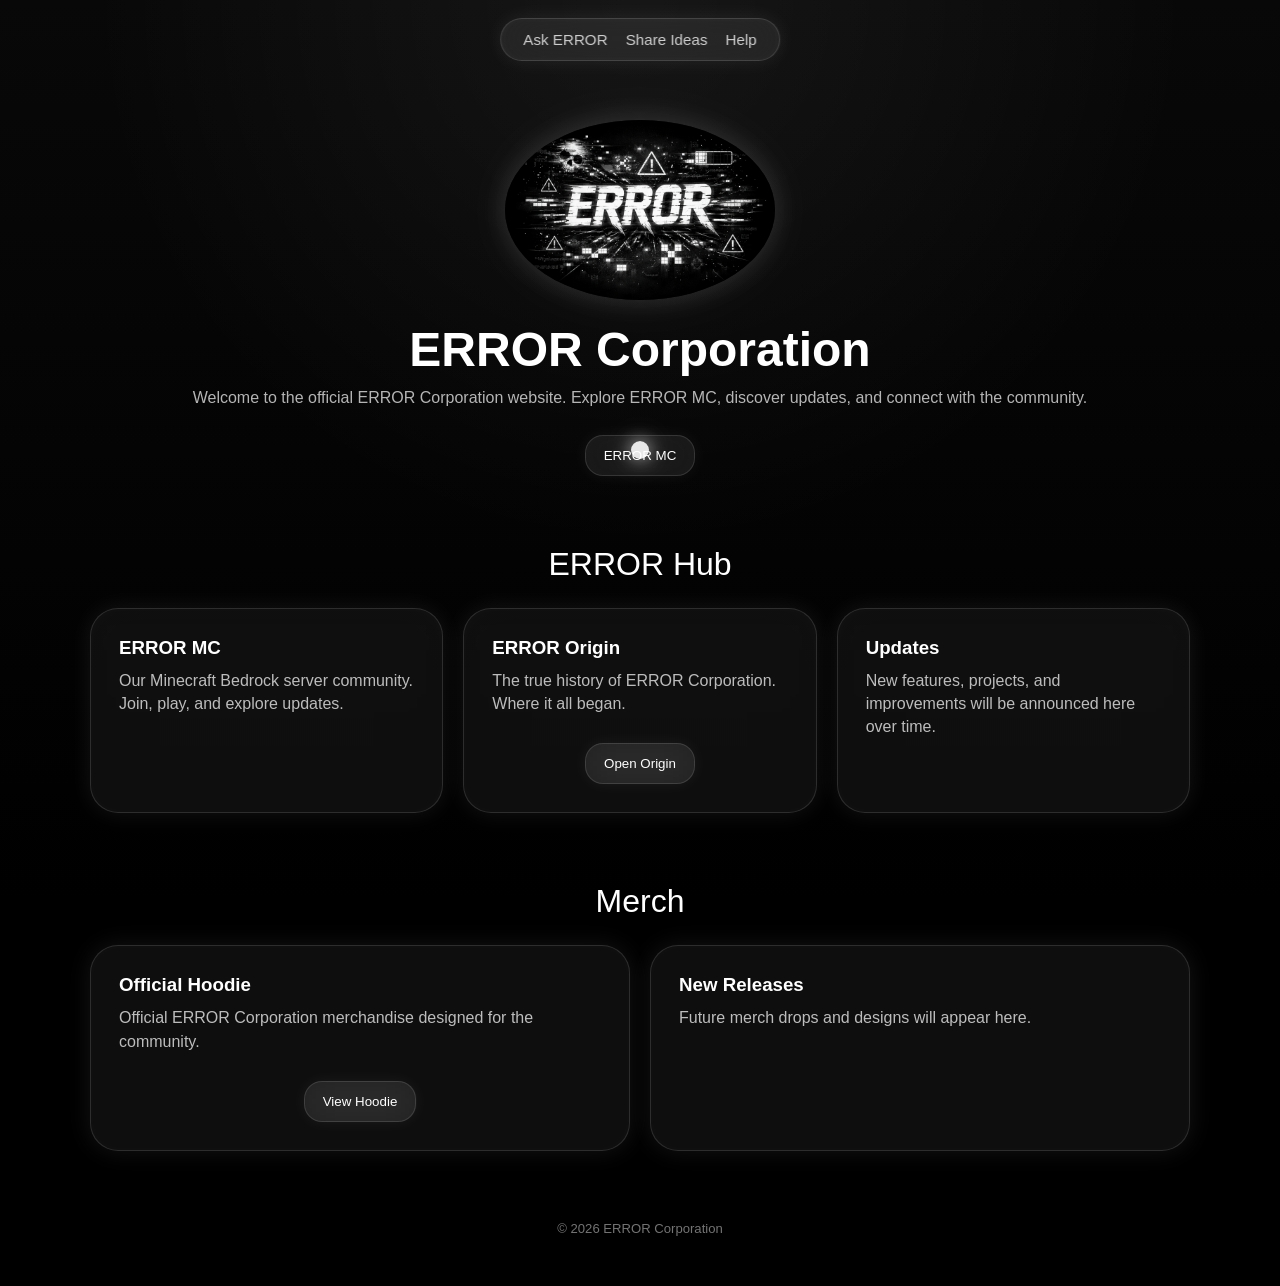
<file: testing.html>
<!DOCTYPE html>
<html lang="en">
<head>
<meta charset="UTF-8">
<meta name="viewport" content="width=device-width, initial-scale=1.0">
<title>ERROR Corporation</title>

<link rel="icon" type="image/png" href="assets/ERROR Logo 2.png">

<style>
*{
  margin:0;
  padding:0;
  box-sizing:border-box;
  font-family:"Arial Rounded MT Bold", Arial, sans-serif;
}

html{
  scroll-behavior:smooth;
}

body{
  background:#000;
  color:#fff;
  overflow-x:hidden;
  cursor:none;
}

/* STATIC BACKGROUND */
body::before{
  content:"";
  position:fixed;
  inset:0;
  background:
  radial-gradient(circle at top, rgba(255,255,255,.06), transparent 50%),
  linear-gradient(to bottom, rgba(255,255,255,.03), rgba(0,0,0,.96));
  z-index:0;
}

/* TOP BAR */
.topbar{
  position:fixed;
  top:18px;
  left:50%;
  transform:translateX(-50%);
  z-index:50;

  padding:12px 22px;
  border-radius:999px;

  background:rgba(255,255,255,.08);
  backdrop-filter:blur(22px);
  border:1px solid rgba(255,255,255,.14);

  box-shadow:
  0 0 20px rgba(255,255,255,.08),
  inset 0 0 10px rgba(255,255,255,.03);

  display:flex;
  gap:18px;
  align-items:center;
}

.topbar a{
  color:#fff;
  text-decoration:none;
  font-size:.95rem;
  opacity:.78;
  transition:.25s;
}

.topbar a:hover{
  opacity:1;
  text-shadow:0 0 12px rgba(255,255,255,.45);
}

/* MAIN */
main{
  position:relative;
  z-index:2;
  padding:120px 16px 50px;
}

/* HERO */
.hero{
  text-align:center;
  max-width:900px;
  margin:auto;
}

.hero img{
  height:180px;
  width:auto;
  border-radius:50%;
  box-shadow:
  0 0 28px rgba(255,255,255,.14),
  0 0 70px rgba(255,255,255,.05);
}

.hero h1{
  margin-top:18px;
  font-size:3rem;
}

.hero p{
  margin-top:12px;
  opacity:.7;
  font-size:1rem;
}

/* BUTTONS */
.btn-row{
  margin-top:28px;
  display:flex;
  flex-wrap:wrap;
  gap:12px;
  justify-content:center;
}

button{
  border:none;
  color:white;
  padding:12px 18px;
  border-radius:18px;
  cursor:pointer;
  transition:.25s;

  background:rgba(255,255,255,.08);
  backdrop-filter:blur(18px);
  border:1px solid rgba(255,255,255,.12);

  box-shadow:0 0 16px rgba(255,255,255,.06);
}

button:hover{
  transform:translateY(-2px);
  background:rgba(255,255,255,.14);
  box-shadow:0 0 24px rgba(255,255,255,.12);
}

/* SECTIONS */
.section{
  margin-top:70px;
}

.section-title{
  text-align:center;
  font-size:2rem;
  margin-bottom:25px;
}

/* GRID */
.grid{
  display:grid;
  grid-template-columns:repeat(auto-fit,minmax(260px,1fr));
  gap:20px;
  max-width:1100px;
  margin:auto;
}

/* CARD */
.card{
  padding:28px;
  border-radius:28px;

  background:rgba(255,255,255,.055);
  backdrop-filter:blur(25px);
  border:1px solid rgba(255,255,255,.13);

  box-shadow:
  0 0 24px rgba(255,255,255,.08),
  inset 0 0 14px rgba(255,255,255,.02);

  transition:.28s;
}

.card:hover{
  transform:translateY(-6px);
  box-shadow:
  0 0 34px rgba(255,255,255,.13),
  inset 0 0 14px rgba(255,255,255,.03);
}

.card h3{
  margin-bottom:10px;
}

.card p{
  opacity:.72;
  line-height:1.45;
}

/* FOOTER */
footer{
  margin-top:70px;
  text-align:center;
  opacity:.45;
  font-size:.82rem;
}

/* OPTIMIZED CURSOR */
.cursor{
  position:fixed;
  width:18px;
  height:18px;
  border-radius:50%;
  pointer-events:none;
  z-index:9999;

  background:rgba(255,255,255,.9);

  box-shadow:
  0 0 18px rgba(255,255,255,.75),
  0 0 40px rgba(255,255,255,.28);

  transform:translate(-50%,-50%);
  transition:
  transform .08s linear,
  width .2s ease,
  height .2s ease,
  opacity .2s ease;
}

.cursor.active{
  width:28px;
  height:28px;

  background:rgba(255,255,255,.95);

  box-shadow:
  0 0 24px rgba(255,255,255,.85),
  0 0 60px rgba(255,255,255,.35);
}

@media(max-width:700px){
  .hero h1{
    font-size:2.2rem;
  }

  .topbar{
    gap:10px;
    padding:10px 14px;
    flex-wrap:wrap;
    justify-content:center;
  }
}
</style>
</head>

<body>

<div class="cursor"></div>

<!-- TOP BAR (FIXED LINKS ONLY) -->
<div class="topbar">

  <a href="ai.html" target="_blank">Ask ERROR</a>

  <a href="https://docs.google.com/forms/d/e/1FAIpQLSfBXrL3Z6dZDh78McRsDKgDXkot30GT3YqbpFdmCn1U5AMmjQ/viewform?usp=header" target="_blank">
    Share Ideas
  </a>

  <a href="help.html" target="_blank">Help</a>

</div>

<main>

<section class="hero" id="home">

  <img src="assets/ERROR Logo 1.png" alt="ERROR Logo">

  <h1>ERROR Corporation</h1>

  <p>
    Welcome to the official ERROR Corporation website. Explore ERROR MC, discover updates, and connect with the community.
  </p>

  <div class="btn-row">

    <button onclick="window.open('https://error-corporation-1.github.io/ERROR.MC/index.html','_blank')">
      ERROR MC
    </button>

  </div>

</section>

<section class="section">

  <div class="section-title">ERROR Hub</div>

  <div class="grid">

    <div class="card">
      <h3>ERROR MC</h3>
      <p>Our Minecraft Bedrock server community. Join, play, and explore updates.</p>
    </div>

    <div class="card">
      <h3>ERROR Origin</h3>
      <p>The true history of ERROR Corporation. Where it all began.</p>

      <div class="btn-row">
        <button onclick="window.open('origin.html','_blank')">
          Open Origin
        </button>
      </div>

    </div>

    <div class="card">
      <h3>Updates</h3>
      <p>New features, projects, and improvements will be announced here over time.</p>
    </div>

  </div>

</section>

<section class="section">

  <div class="section-title">Merch</div>

  <div class="grid">

    <div class="card">

      <h3>Official Hoodie</h3>

      <p>Official ERROR Corporation merchandise designed for the community.</p>

      <div class="btn-row">
        <button onclick="window.open('https://www.customink.com/designs/ERROR%20Official%20Hoodie/bbc0-00d2-3tuy/share?pc=EMAIL-40778&utm_campaign=shared%20design&utm_source=share%20link&utm_medium=shared%20design&utm_content=shared%20desktop','_blank')">
          View Hoodie
        </button>
      </div>

    </div>

    <div class="card">
      <h3>New Releases</h3>
      <p>Future merch drops and designs will appear here.</p>
    </div>

  </div>

</section>

<footer>
© 2026 ERROR Corporation
</footer>

</main>

<script>

function clickSound(){
  const audio = new Audio("[data-uri]");
  audio.volume = 0.18;
  audio.play();
}

document.querySelectorAll("button,a").forEach(el=>{
  el.addEventListener("click", clickSound);
});

const cursor = document.querySelector(".cursor");

let mouseX = window.innerWidth/2;
let mouseY = window.innerHeight/2;

let currentX = mouseX;
let currentY = mouseY;

document.addEventListener("mousemove", e=>{
  mouseX = e.clientX;
  mouseY = e.clientY;
});

function animateCursor(){
  currentX += (mouseX-currentX)*0.18;
  currentY += (mouseY-currentY)*0.18;

  cursor.style.left = currentX + "px";
  cursor.style.top = currentY + "px";

  requestAnimationFrame(animateCursor);
}

animateCursor();

document.querySelectorAll("button,a,.card").forEach(el=>{
  el.addEventListener("mouseenter", ()=>cursor.classList.add("active"));
  el.addEventListener("mouseleave", ()=>cursor.classList.remove("active"));
});

</script>

</body>
</html>
</file>
<file: css/global.css>
/* GLOBAL TOOLBAR */
*{
  margin:0;
  padding:0;
  box-sizing:border-box;
  font-family:"Orbitron", sans-serif;
}

.topbar{
  position:fixed;
  top:18px;
  left:50%;
  transform:translateX(-50%);
  z-index:50;

  padding:12px 22px;
  border-radius:999px;

  background:rgba(255,255,255,.08);
  backdrop-filter:blur(22px);
  border:1px solid rgba(255,255,255,.14);

  box-shadow:
  0 0 20px rgba(255,255,255,.08),
  inset 0 0 10px rgba(255,255,255,.03);

  display:flex;
  gap:18px;
  align-items:center;
}

.topbar a{
  color:#fff;
  text-decoration:none;
  font-size:.95rem;
  opacity:.78;
  transition:.25s;
}

.topbar a:hover{
  opacity:1;
  text-shadow:0 0 12px rgba(255,255,255,.45);
}
</file>
